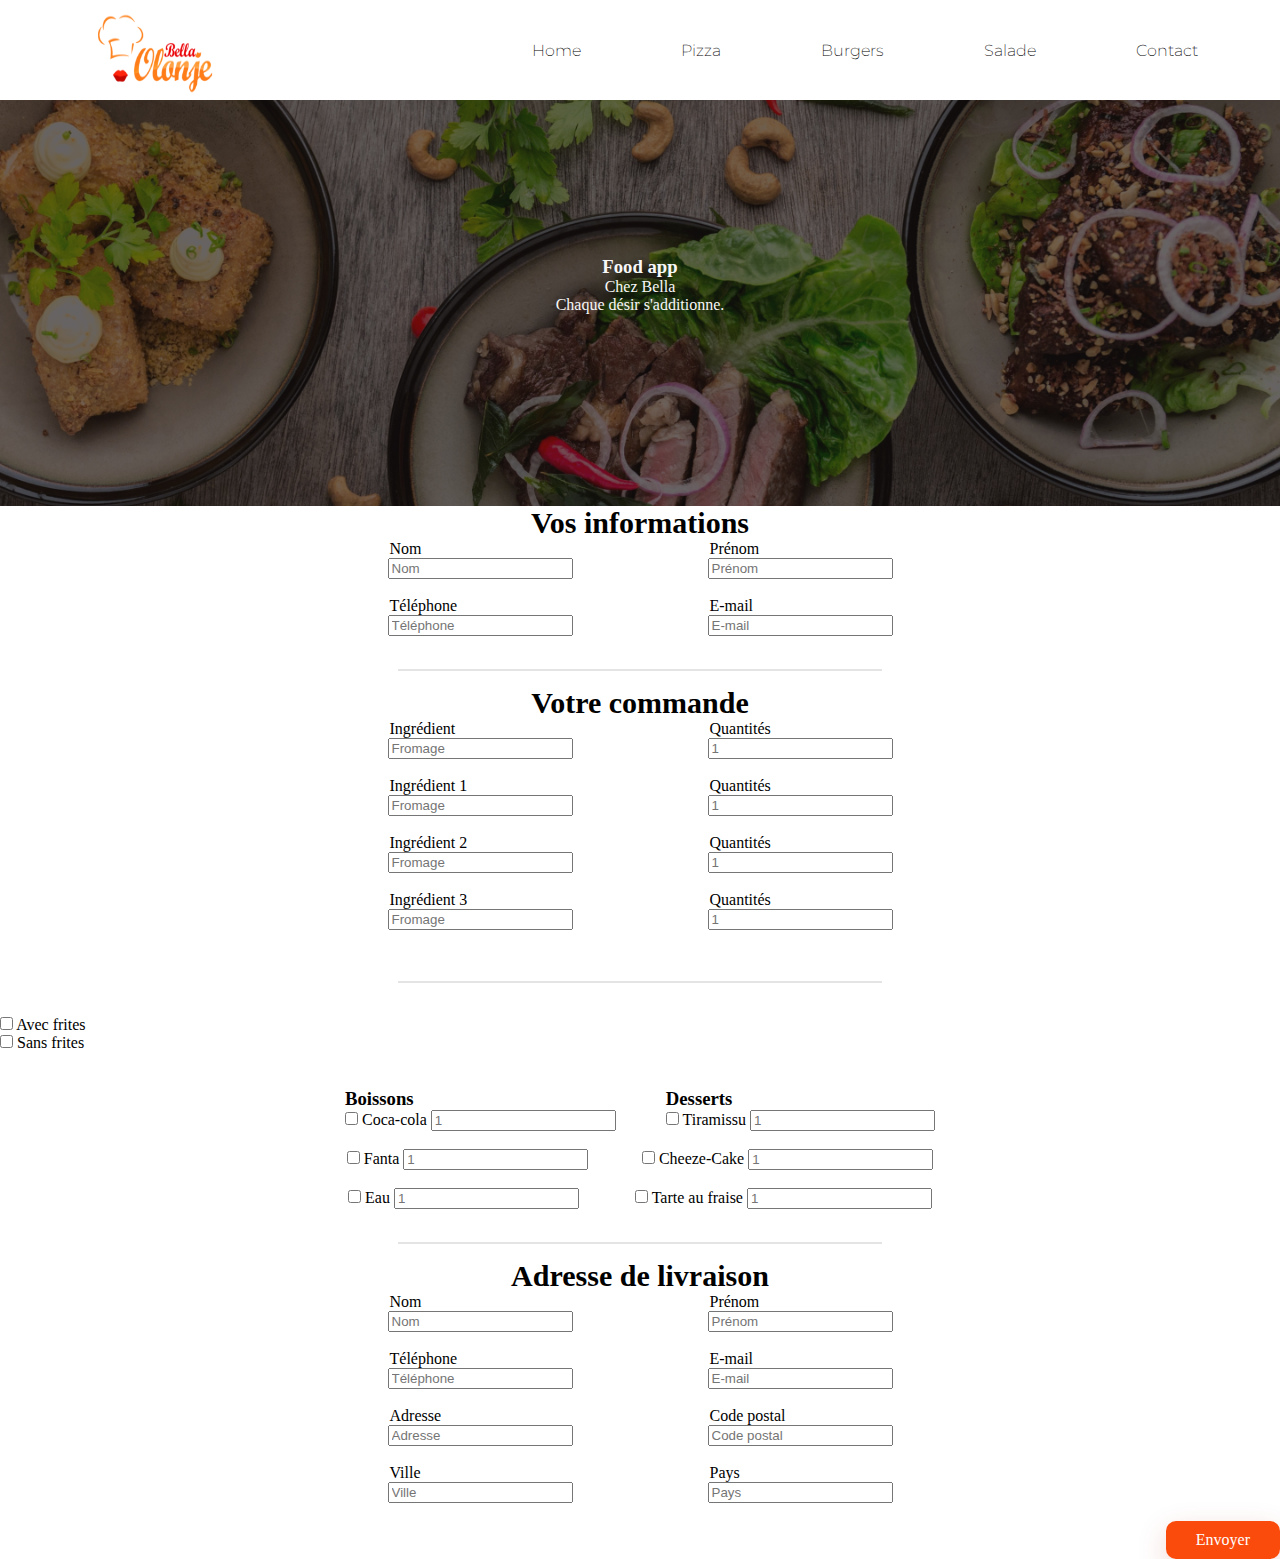
<file: buy.html>
<!DOCTYPE html>
<html lang="en">
<head>
    <meta charset="UTF-8">
    <meta http-equiv="X-UA-Compatible" content="IE=edge">
    <meta name="viewport" content="width=device-width, initial-scale=1.0">
    <title>Belle Ollange</title>
    <link rel="stylesheet" href="style.css">
</head>
<body>
    <header>
        <a href="#" class="logo"><img src="/image/left.png">
        </a>
        <ul class="navbar">
            <li><a href="index.html">Home</a></li>
            <li><a href="#">Pizza</a></li>
            <li><a href="#">Burgers</a></li>
            <li><a href="#">Salade</a></li>
            <li><a href="contact.html">Contact</a></li>
        </ul>
    </header>
</body>
<main>
    <section class="sous_titre">
        <div class="premiere_image">
            <h3>Food app</h3>
            <p id="paragraphe1">Chez Bella <br>
                Chaque désir s'additionne.</p>
        </div>
    </section>
    <section>
        <h2>
            Vos informations
        </h2>

        <div class="contest">
            <div class="test1">
                <legend>Nom</legend>
                <input type="text" placeholder="Nom">
            </div>
            <div>
                <legend>Prénom</legend>
                <input type="text" placeholder="Prénom">
            </div>
        </div>
        <br>
        <div class="contest">
            <div class="test1">
                <legend>Téléphone</legend>
                <input type="text" placeholder="Téléphone">
            </div>
            <br>
            <div>
                <legend>E-mail</legend>
                <input type="text" placeholder="E-mail">
            </div>
        </div>
    </section>
    <br>
    <br>
    <div class="trait">
    </div>
    <br>
    <section>
        <h2>
            Votre commande
        </h2>

        <div class="contest">
            <div class="test1">
                <legend>Ingrédient</legend>
                <input type="text" placeholder="Fromage">
            </div>
            <div>
                <legend>Quantités</legend>
                <input type="text" placeholder="1">
            </div>
        </div><br>
        <div class="contest">
            <div class="test1">
                <legend>Ingrédient 1</legend>
                <input type="text" placeholder="Fromage">
            </div>
            <br>
            <div>
                <legend>Quantités</legend>
                <input type="text" placeholder="1">
            </div>
        </div><br>
        <div class="contest">
            <div class="test1">
                <legend>Ingrédient 2</legend>
                <input type="text" placeholder="Fromage">
            </div>
            <div>
                <legend>Quantités</legend>
                <input type="text" placeholder="1">
            </div>
        </div><br>
        <div class="contest">
            <div class="test1">
                <legend>Ingrédient 3</legend>
                <input type="text" placeholder="Fromage">
            </div>
            <div>
                <legend>Quantités</legend>
                <input type="text" placeholder="1">
            </div>
        </div><br>
    </section>
    <section>
        <br>
    <br>
    <div class="trait">
    </div>
    <br>
    </section>
    <br>
    <section>
  <div>
    <input type="checkbox" id="coding" name="interest" value="coding" />
    <label for="coding">Avec frites</label>
  </div>
  <div>
    <input type="checkbox"/>
    <label for="">Sans frites</label>
</div><br><br>
    <div class="contest2">
        <div>
            <h3>Boissons</h3>
            <input type="checkbox"/>
            <label for="">Coca-cola</label>
            <input type="text" placeholder="1">
        </div>
        <div>
            <h3>Desserts</h3>
            <input type="checkbox"/>
            <label for="">Tiramissu</label>
            <input type="text" placeholder="1">
        </div>
    </div><br>
    <div class="contest2">
        <div>
            <input type="checkbox"/>
            <label for="">Fanta</label>
            <input type="text" placeholder="1">
        </div>
        <div>
            <input type="checkbox"/>
            <label for="">Cheeze-Cake</label>
            <input type="text" placeholder="1">
        </div>
    </div><br>
    <div class="contest2">
        <div>
            <input type="checkbox"/>
            <label for="">Eau</label>
            <input type="text" placeholder="1">
        </div>
        <div>
            <input type="checkbox"/>
            <label for="">Tarte au fraise</label>
            <input type="text" placeholder="1">
        </div>
    </div>
</section>
    <br><br>
    <div class="trait">
    </div>
    <br>
    <section>
        <h2>
            Adresse de livraison
        </h2>

        <div class="contest">
            <div class="test1">
                <legend>Nom</legend>
                <input type="text" placeholder="Nom">
            </div>
            <div>
                <legend>Prénom</legend>
                <input type="text" placeholder="Prénom">
            </div>
        </div>
        <br>
        <div class="contest">
            <div class="test1">
                <legend>Téléphone</legend>
                <input type="text" placeholder="Téléphone">
            </div>
            <br>
            <div>
                <legend>E-mail</legend>
                <input type="text" placeholder="E-mail">
            </div>
        </div><br>
        <div class="contest">
            <div class="test1">
                <legend>Adresse</legend>
                <input type="text" placeholder="Adresse">
            </div>
            <div>
                <legend>Code postal</legend>
                <input type="text" placeholder="Code postal">
            </div>
        </div>
        <br>
        <div class="contest">
            <div class="test1">
                <legend>Ville</legend>
                <input type="text" placeholder="Ville">
            </div>
            <br>
            <div>
                <legend>Pays</legend>
                <input type="text" placeholder="Pays">
            </div>
        </div>
    </section>
    <br>
    <div class="bouton">
        <a href="#" class="envoyer">Envoyer</a>
    </div>
</main>
<br><br>
</html>
</file>
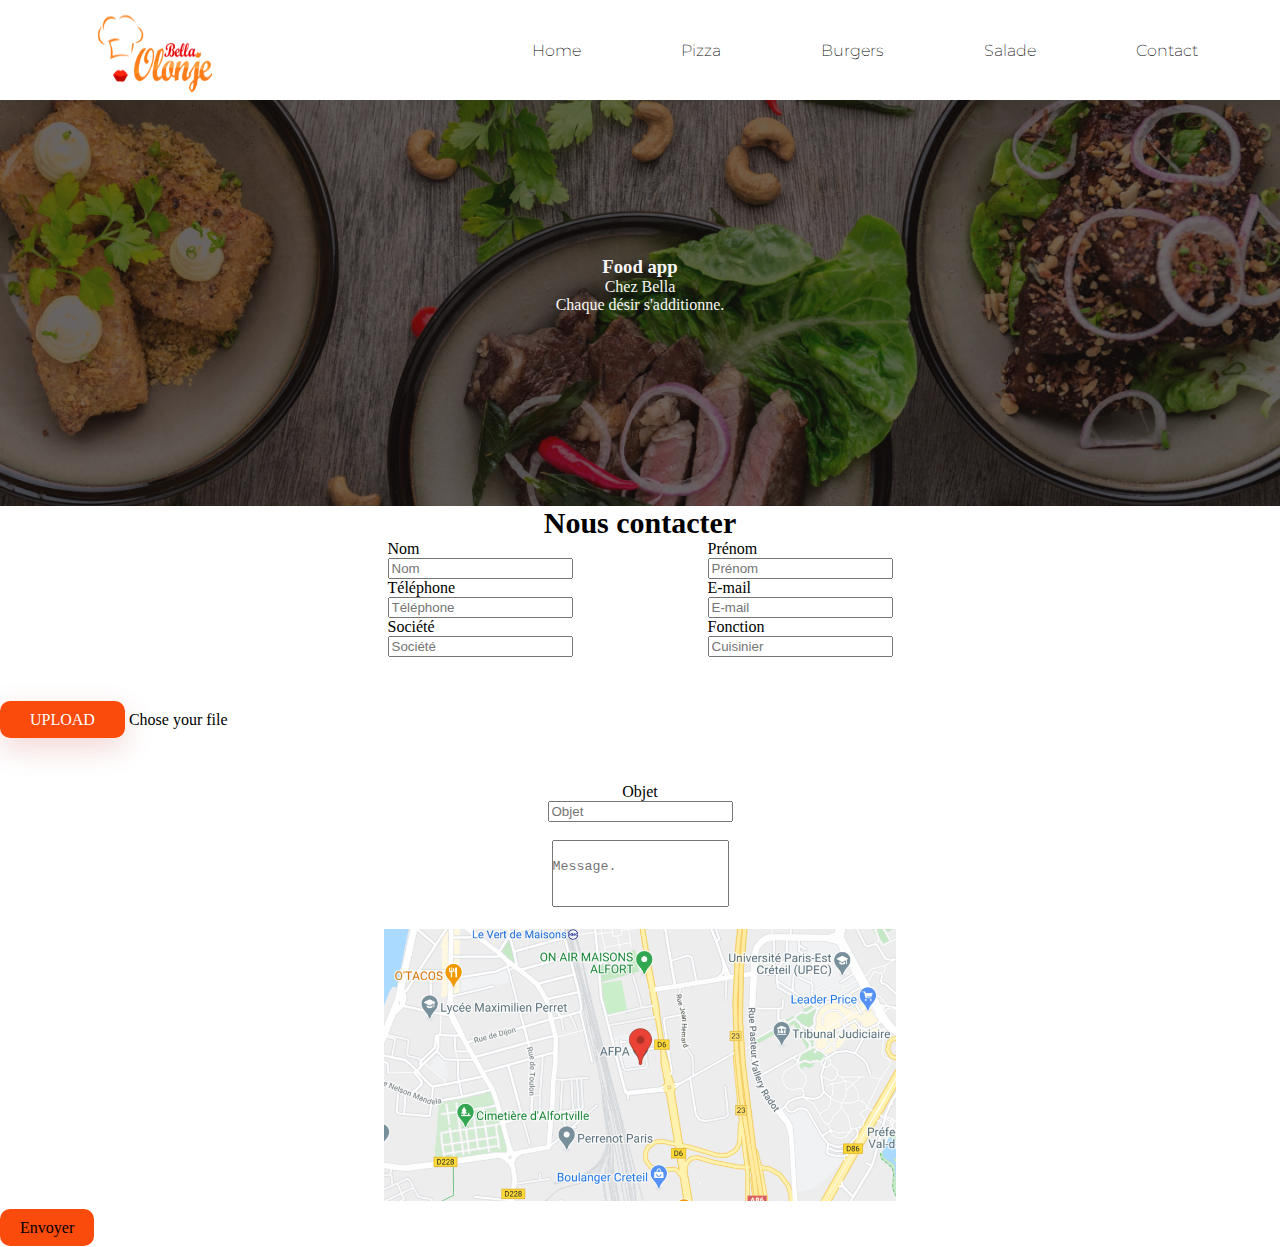
<file: contact.html>
<!DOCTYPE html>
<html lang="en">
<head>
    <meta charset="UTF-8">
    <meta http-equiv="X-UA-Compatible" content="IE=edge">
    <meta name="viewport" content="width=device-width, initial-scale=1.0">
    <title>Contact</title>
    <link rel="stylesheet" href="style.css">
    <script src="https://www.google.com/recaptcha/api.js" async defer></script>
</head>
<body>
    <header>
        <a href="#" class="logo"><img src="/image/left.png">
        </a>
        <ul class="navbar">
            <li><a href="index.html">Home</a></li>
            <li><a href="#">Pizza</a></li>
            <li><a href="#">Burgers</a></li>
            <li><a href="#">Salade</a></li>
            <li><a href="contact.html">Contact</a></li>
        </ul>
    </header>
    
    <main>
        <section class="sous_titre">
            <div class="premiere_image">
                <h3>Food app</h3>
                <p id="paragraphe1">Chez Bella <br>
                    Chaque désir s'additionne.</p>
            </div>
        </section>
            <h2>
                Nous contacter
            </h2>
            <div class="contest">
                <div class="test1">
                    <p>
                        Nom
                    </p>
                    <input type="text" placeholder="Nom">
                </div>
                <div>
                    <p>
                        Prénom
                    </p>
                    <input type="text" placeholder="Prénom">
                </div>
            </div>
            <div class="contest">
                <div class="test1">
                    <p>
                        Téléphone
                    </p>
                    <input type="text" placeholder="Téléphone">
                </div>
                <div>
                    <p>
                        E-mail
                    </p>
                    <input type="text" placeholder="E-mail">
                </div>
            </div>
            <div class="contest">
                <div class="test1">
                    <p>Société</p>
                    <input type="text" placeholder="Société">
                </div>
                <div>
                    <p>Fonction</p>
                    <input type="text" placeholder="Cuisinier">
                </div>
            </div>
            <br>
            <br>
            <br>
        <div class="bouton">
            <a href="organigramme.zip" class="btn2">UPLOAD</a>
            <a href="#" class="btn1">Chose your file</a>
        </div><br><br>
            <div class="g-recaptcha" data-sitekey="6LdUEiwkAAAAAEmfm6aqCvV0nooGmTiafwo9OICD">
            </div>
                <br>
            <form class="objet">
                <label type="text">Objet</label>
                <input type="text" name="objet" placeholder="Objet">
        
                <br>
                <div>
                    <textarea placeholder="Message."></textarea>
                </div>
            </form>
                <br>
            <div class="localisation">
                <img src="./image/Rectangle (1).png" alt="">
            </div>
            <br>
            <div class="bouton">
                <a href="#" class="btn3">Envoyer</a>
            </div>
    </main>
    
</body>
</html>
</file>
<file: style.css>
@import url('https://fonts.googleapis.com/css2?family=Roboto+Condensed:wght@700&display=swap');
  @import url('https://fonts.googleapis.com/css2?family=Montserrat:wght@700&family=Roboto+Condensed:wght@700&display=swap');

* {
    box-sizing: border-box;
    scroll-behavior: smooth;
    margin: 0 auto;
    /* outline: solid; */
}

.logo img{
    width: 156px; 
    height: 90px;
}

header {
    position: fixed;
    top: 0%;
    padding: 5px;
    width: 100%;
    display: flex;
    justify-content:center;
    align-items: center;
    transition: 0.5s;
    background-color: #ffffff;
}

.navbar {
    display: flex;
    position:relative;
    font-family: 'montserrat';
}

.navbar li {
    list-style: none;
    text-align: center;
}

.navbar a {
    color: black;
    text-decoration: none;
    margin-left: 100px;
    font-weight: 200;
}
.navbar li :hover {
    text-transform: uppercase;
    color: red;
    border: 2px solid red;
    transition: 1sec;
}
h2 {
    text-align: center;
    font-family:'Poppins';
    font-size: 30px;
    font-weight: 600;
}

.sous_titre {
    background-image: url(./image/Rectangle\ 48.png);
    padding: 15%;
    background-size: cover;
    margin-top: 5%;
    color: #F7F7F7;
    text-align: center;
}

.banniere {
    display: flex;
    width: 100%;
    height: 100%;
    justify-content: space-between;
    box-sizing: border-box;
    border: 10px;
    align-items: center;
}

.banniere .contenu {
    display: flex;
    justify-content: center;
    margin-left: auto;
    margin-right: auto;
}
img {
    display: block;
    max-width: 100%;
    width : 200px;
    height : 100px;
}
.contenaire {
   
    display: grid;
    grid-template-columns: repeat(3, 1fr);
    align-items: center;
    gap: 2rem;
}

.card {
    display: block;
    padding: 10px;
    border: 3px solid #FA4A0C;
}

.btn {
    float: right;
    color: #ffffff;
    background-color: #FA4A0C;
    padding: 10px 30px;
    box-shadow: 0px 10px 30px rgba(183,50,39,0.2);
    border-radius: 30px;
    text-decoration: none;
    font-family: 'Montserrat';
}

span {
    position: absolute;
    display: block;
    font-family: 'Poppins';
    font-size: 25px;
    font-style: normal;
}

.pare {
    display: inline;
    padding: 10px 30px;
    text-align: justify;
}

.bon_appetit .appetit img {
    width: 100%;
    height: auto;
}
#appetit{
    display: flex;
    align-items: center;
    /* position: absolute; */
    text-align: center;

}
.appetit {
    display: flex;
    /* justify-content: center; */
    text-align: center;
}
/*********$ trait *****************/
.trait{
    height: 2px;
    width: 484px;
    margin: -3px auto;
    background-color: #e4e4e4;
}

.contest {
    display: flex;
    flex-direction: row;
    justify-content: space-between;
    width: 50%;
    
}
.contest2 {
    display: flex;
    flex-direction: row;
    justify-content: space-between;
    width: 50%;
    right: 20%;
}
.bouton .btn1{
    text-decoration: none;
}
.btn1 {
    color: black;
}

.btn2 {
    color: #ffffff;
    background-color: #FA4A0C;
    padding: 10px 30px;
    box-shadow: 0px 10px 30px rgba(183,50,39,0.2);
    border-radius: 10px;
    text-decoration: none;
}
.envoyer {
    color: #ffffff;
    background-color: #FA4A0C;
    padding: 10px 30px;
    box-shadow: 0px 10px 30px rgba(183,50,39,0.2);
    border-radius: 10px;
    text-decoration: none;
    float: right;
}

.objet {
    display: flex;
    flex-direction: column;
    width: 40%;
    height: 100%;
}
.localisation img{
    width: 40%;
    height: 25%;
}
.btn3 {
    background-color: #FA4A0C;
    color: black;
    padding: 10px 20px;
    border-radius: 10px;
    text-decoration: none;
    
}
/********** Textarea ************/
textarea {
    width: 100%;
    resize: none;
    padding: 10% 10% 10% 0%;
}
.copywright {
    float: right;
}

.foot {
    display: flex;
    flex-wrap: wrap;
    justify-content: center;
    padding: revert;
}

footer {
    
}

@media screen and (max-idth:1500px) {
    header, logo, li, a {
        width: 90%;
       
    }
}
@media screen and (max-idth: 395px) {
    header .logo li a {
        height: 100%;
        display: block;
        width: 35%;
        height: 5%;
        background-color: black;
        margin: 6% 0;
    }
}
</file>
